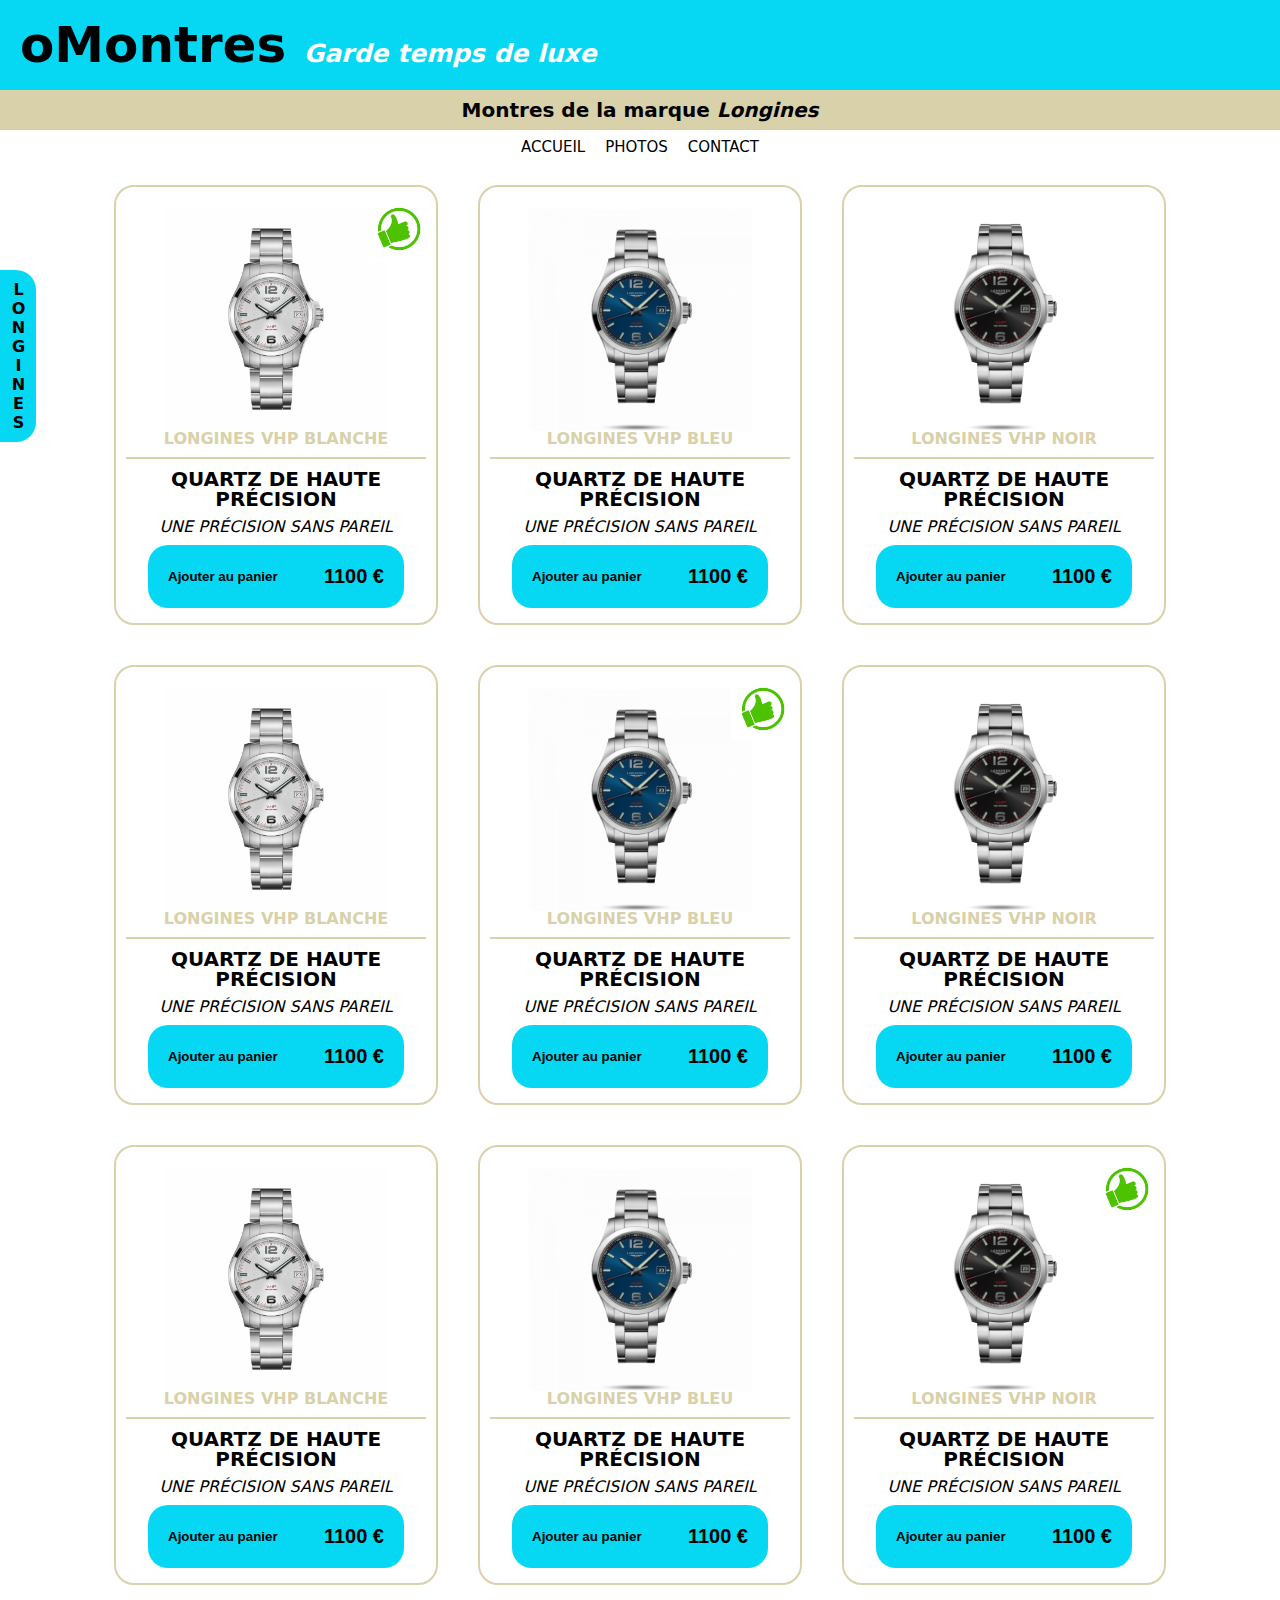
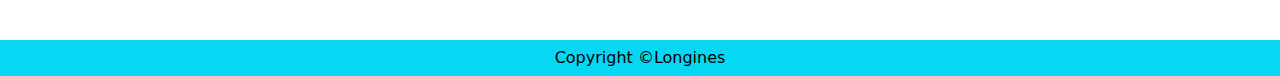
<file: docs/index.html>
<!DOCTYPE html>
<html lang="fr">
<head>
    <meta charset="UTF-8">
    <meta name="viewport" content="width=device-width, initial-scale=1.0">
    <title>oMontres</title>

    <link rel="stylesheet" href="./reset.css">
    <link rel="stylesheet" href="./style.css">
</head>
<body>
    <header class="header">
        <h1 class="header__title">oMontres <span>Garde temps de luxe</span></h1>
        <h2 class="header__subtitle"> Montres de la marque <span>Longines</span></h2>

        <div class="navbar">
            <ul class="navbar__list">
                <li><a href="#">Accueil</a></li>
                <li><a href="#">Photos</a></li>
                <li><a href="#">Contact</a></li>
            </ul>
        </div>
    </header>

    <main>

        <aside> Longines </aside>

        <article class="cat">
            <figure class="cat__fig">
                <img class="longines" src="images/Longines.jpg" alt="Longines VHP blanche">
                <figcaption class="cat__figcaption">Longines VHP blanche</figcaption>
                <div class="cat__pouce">
                    <img src="./images/pouce_leve" alt="pouce levé">
                </div>
            </figure>
            <h3>Quartz de haute précision</h3>
            <p>une précision sans pareil</p>

            <div class="cat__button">
                <button class="cat__button-button"  type="button">Ajouter au panier <span> 1100 €</span></button>
                
            </div>   
            
            
        </article>

        <article class="cat">
            <figure class="cat__fig">
                <img class="longines" src="images/Longines_bleu.jpg" alt="Longines VHP bleu">
                <figcaption class="cat__figcaption">Longines VHP bleu</figcaption>
            </figure>
            <h3>Quartz de haute précision</h3>
            <p>une précision sans pareil</p>

            <div class="cat__button">
                <button class="cat__button-button"  type="button">Ajouter au panier <span> 1100 €</span></button>
                
            </div>            
        </article>


        <article class="cat">
            <figure class="cat__fig">
                <img class="longines" src="images/Longines_noire.png" alt="Longines VHP noir">
                <figcaption class="cat__figcaption">Longines VHP noir</figcaption>
            </figure>
            <h3>Quartz de haute précision</h3>
            <p>une précision sans pareil</p>

            <div class="cat__button">
                <button class="cat__button-button"  type="button">Ajouter au panier <span> 1100 €</span></button>
                
            </div>            
        </article>


        <article class="cat">
            <figure class="cat__fig">
                <img class="longines" src="images/Longines.jpg" alt="Longines VHP blanche">
                <figcaption class="cat__figcaption">Longines VHP blanche</figcaption>
            </figure>
            <h3>Quartz de haute précision</h3>
            <p>une précision sans pareil</p>

            <div class="cat__button">
                <button class="cat__button-button"  type="button">Ajouter au panier <span> 1100 €</span></button>
                
            </div>            
        </article>

        <article class="cat">
            <figure class="cat__fig">
                <img class="longines" src="images/Longines_bleu.jpg" alt="Longines VHP bleu">
                <figcaption class="cat__figcaption">Longines VHP bleu</figcaption>
                <div class="cat__pouce">
                    <img src="./images/pouce_leve" alt="pouce levé">
                </div>
            </figure>
            <h3>Quartz de haute précision</h3>
            <p>une précision sans pareil</p>

            <div class="cat__button">
                <button class="cat__button-button"  type="button">Ajouter au panier <span> 1100 €</span></button>
                
            </div>            
        </article>


        <article class="cat">
            <figure class="cat__fig">
                <img class="longines" src="images/Longines_noire.png" alt="Longines VHP noir">
                <figcaption class="cat__figcaption">Longines VHP noir</figcaption>
            </figure>
            <h3>Quartz de haute précision</h3>
            <p>une précision sans pareil</p>

            <div class="cat__button">
                <button class="cat__button-button"  type="button">Ajouter au panier <span> 1100 €</span></button>
                
            </div>            
        </article>

        <article class="cat">
            <figure class="cat__fig">
                <img class="longines" src="images/Longines.jpg" alt="Longines VHP blanche">
                <figcaption class="cat__figcaption">Longines VHP blanche</figcaption>
            </figure>
            <h3>Quartz de haute précision</h3>
            <p>une précision sans pareil</p>

            <div class="cat__button">
                <button class="cat__button-button"  type="button">Ajouter au panier <span> 1100 €</span></button>
                
            </div>            
        </article>

        <article class="cat">
            <figure class="cat__fig">
                <img class="longines" src="images/Longines_bleu.jpg" alt="Longines VHP bleu">
                <figcaption class="cat__figcaption">Longines VHP bleu</figcaption>
            </figure>
            <h3>Quartz de haute précision</h3>
            <p>une précision sans pareil</p>

            <div class="cat__button">
                <button class="cat__button-button"  type="button">Ajouter au panier <span> 1100 €</span></button>
                
            </div>            
        </article>


        <article class="cat">
            <figure class="cat__fig">
                <img class="longines" src="images/Longines_noire.png" alt="Longines VHP noir">
                <figcaption class="cat__figcaption">Longines VHP noir</figcaption>
                <div class="cat__pouce">
                    <img src="./images/pouce_leve" alt="pouce levé">
                </div>
            </figure>
            <h3>Quartz de haute précision</h3>
            <p>une précision sans pareil</p>

            <div class="cat__button">
                <button class="cat__button-button"  type="button">Ajouter au panier <span> 1100 €</span></button>
                
            </div>            
        </article>




    </main>

    <footer>
        <p>Copyright &copy;Longines </p>
    </footer>
    
</body>
</html>
</file>
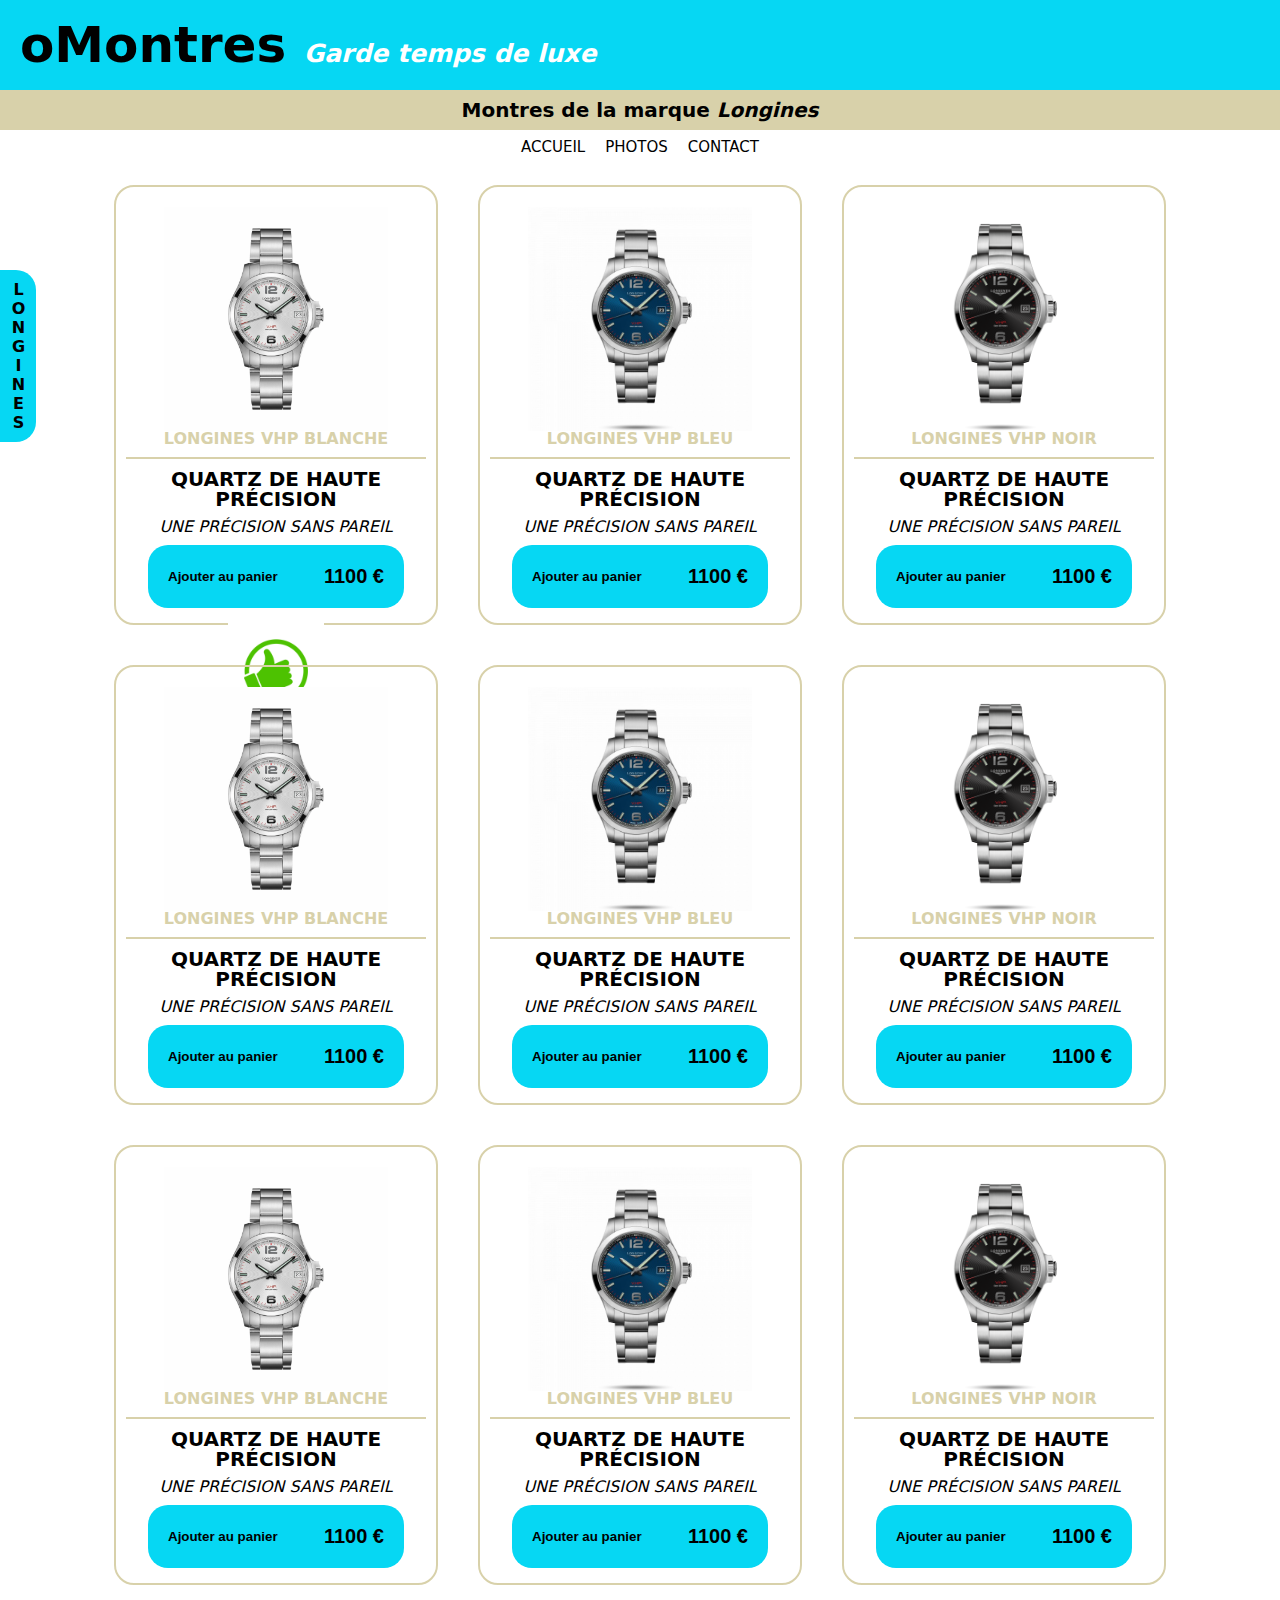
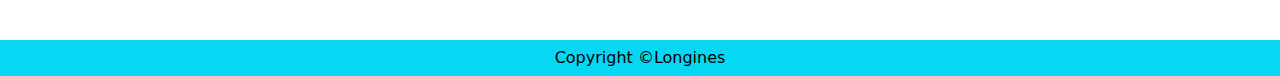
<file: docs/images/oMontres.html>
<!DOCTYPE html>
<!-- saved from url=(0046)http://127.0.0.1:5500/Ofig_montres/index.html# -->
<html lang="en"><head><meta http-equiv="Content-Type" content="text/html; charset=UTF-8">
    
    <meta name="viewport" content="width=device-width, initial-scale=1.0">
    <title>oMontres</title>

    
    
<link rel="stylesheet" href="./oMontres_files/reset.css"><link rel="stylesheet" href="./oMontres_files/style.css"></head>
<body cz-shortcut-listen="true">
    <header class="header">
        <h1 class="header__title">oMontres <span>Garde temps de luxe</span></h1>
        <h2 class="header__subtitle"> Montres de la marque <span>Longines</span></h2>

        <div class="navbar">
            <ul class="navbar__list">
                <li><a href="http://127.0.0.1:5500/Ofig_montres/index.html#">Accueil</a></li>
                <li><a href="http://127.0.0.1:5500/Ofig_montres/index.html#">Photos</a></li>
                <li><a href="http://127.0.0.1:5500/Ofig_montres/index.html#">Contact</a></li>
            </ul>
        </div>
    </header>

    <main>

        <aside> Longines </aside>

        <article class="cat">
            <figure class="cat__fig">
                <img class="longines" src="./oMontres_files/Longines.jpg" alt="Longines VHP blanche">
                <figcaption class="cat__figcaption">Longines VHP blanche</figcaption>
            </figure>
            <h3>Quartz de haute précision</h3>
            <p>une précision sans pareil</p>

            <div class="cat__button">
                <button class="cat__button-button" type="button">Ajouter au panier <span> 1100 €</span></button>
                
            </div>   
            
            <div class="cat__pouce">
                <img src="./oMontres_files/pouce_leve" alt="pouce levé">
            </div>
        </article>

        <article class="cat">
            <figure class="cat__fig">
                <img class="longines" src="./oMontres_files/Longines_bleu.jpg" alt="Longines VHP bleu">
                <figcaption class="cat__figcaption">Longines VHP bleu</figcaption>
            </figure>
            <h3>Quartz de haute précision</h3>
            <p>une précision sans pareil</p>

            <div class="cat__button">
                <button class="cat__button-button" type="button">Ajouter au panier <span> 1100 €</span></button>
                
            </div>            
        </article>


        <article class="cat">
            <figure class="cat__fig">
                <img class="longines" src="./oMontres_files/Longines_noire.png" alt="Longines VHP noir">
                <figcaption class="cat__figcaption">Longines VHP noir</figcaption>
            </figure>
            <h3>Quartz de haute précision</h3>
            <p>une précision sans pareil</p>

            <div class="cat__button">
                <button class="cat__button-button" type="button">Ajouter au panier <span> 1100 €</span></button>
                
            </div>            
        </article>


        <article class="cat">
            <figure class="cat__fig">
                <img class="longines" src="./oMontres_files/Longines.jpg" alt="Longines VHP blanche">
                <figcaption class="cat__figcaption">Longines VHP blanche</figcaption>
            </figure>
            <h3>Quartz de haute précision</h3>
            <p>une précision sans pareil</p>

            <div class="cat__button">
                <button class="cat__button-button" type="button">Ajouter au panier <span> 1100 €</span></button>
                
            </div>            
        </article>

        <article class="cat">
            <figure class="cat__fig">
                <img class="longines" src="./oMontres_files/Longines_bleu.jpg" alt="Longines VHP bleu">
                <figcaption class="cat__figcaption">Longines VHP bleu</figcaption>
            </figure>
            <h3>Quartz de haute précision</h3>
            <p>une précision sans pareil</p>

            <div class="cat__button">
                <button class="cat__button-button" type="button">Ajouter au panier <span> 1100 €</span></button>
                
            </div>            
        </article>


        <article class="cat">
            <figure class="cat__fig">
                <img class="longines" src="./oMontres_files/Longines_noire.png" alt="Longines VHP noir">
                <figcaption class="cat__figcaption">Longines VHP noir</figcaption>
            </figure>
            <h3>Quartz de haute précision</h3>
            <p>une précision sans pareil</p>

            <div class="cat__button">
                <button class="cat__button-button" type="button">Ajouter au panier <span> 1100 €</span></button>
                
            </div>            
        </article>

        <article class="cat">
            <figure class="cat__fig">
                <img class="longines" src="./oMontres_files/Longines.jpg" alt="Longines VHP blanche">
                <figcaption class="cat__figcaption">Longines VHP blanche</figcaption>
            </figure>
            <h3>Quartz de haute précision</h3>
            <p>une précision sans pareil</p>

            <div class="cat__button">
                <button class="cat__button-button" type="button">Ajouter au panier <span> 1100 €</span></button>
                
            </div>            
        </article>

        <article class="cat">
            <figure class="cat__fig">
                <img class="longines" src="./oMontres_files/Longines_bleu.jpg" alt="Longines VHP bleu">
                <figcaption class="cat__figcaption">Longines VHP bleu</figcaption>
            </figure>
            <h3>Quartz de haute précision</h3>
            <p>une précision sans pareil</p>

            <div class="cat__button">
                <button class="cat__button-button" type="button">Ajouter au panier <span> 1100 €</span></button>
                
            </div>            
        </article>


        <article class="cat">
            <figure class="cat__fig">
                <img class="longines" src="./oMontres_files/Longines_noire.png" alt="Longines VHP noir">
                <figcaption class="cat__figcaption">Longines VHP noir</figcaption>
            </figure>
            <h3>Quartz de haute précision</h3>
            <p>une précision sans pareil</p>

            <div class="cat__button">
                <button class="cat__button-button" type="button">Ajouter au panier <span> 1100 €</span></button>
                
            </div>            
        </article>




    </main>

    <footer>
        <p>Copyright ©Longines </p>
    </footer>
    
<!-- Code injected by live-server -->
<script>
	// <![CDATA[  <-- For SVG support
	if ('WebSocket' in window) {
		(function () {
			function refreshCSS() {
				var sheets = [].slice.call(document.getElementsByTagName("link"));
				var head = document.getElementsByTagName("head")[0];
				for (var i = 0; i < sheets.length; ++i) {
					var elem = sheets[i];
					var parent = elem.parentElement || head;
					parent.removeChild(elem);
					var rel = elem.rel;
					if (elem.href && typeof rel != "string" || rel.length == 0 || rel.toLowerCase() == "stylesheet") {
						var url = elem.href.replace(/(&|\?)_cacheOverride=\d+/, '');
						elem.href = url + (url.indexOf('?') >= 0 ? '&' : '?') + '_cacheOverride=' + (new Date().valueOf());
					}
					parent.appendChild(elem);
				}
			}
			var protocol = window.location.protocol === 'http:' ? 'ws://' : 'wss://';
			var address = protocol + window.location.host + window.location.pathname + '/ws';
			var socket = new WebSocket(address);
			socket.onmessage = function (msg) {
				if (msg.data == 'reload') window.location.reload();
				else if (msg.data == 'refreshcss') refreshCSS();
			};
			if (sessionStorage && !sessionStorage.getItem('IsThisFirstTime_Log_From_LiveServer')) {
				console.log('Live reload enabled.');
				sessionStorage.setItem('IsThisFirstTime_Log_From_LiveServer', true);
			}
		})();
	}
	else {
		console.error('Upgrade your browser. This Browser is NOT supported WebSocket for Live-Reloading.');
	}
	// ]]>
</script>

</body></html>
</file>
<file: docs/style.css>
:root {
    font-family: system-ui, -apple-system, BlinkMacSystemFont, 'Segoe UI', Roboto, Oxygen, Ubuntu, Cantarell, 'Open Sans', 'Helvetica Neue', sans-serif;

    --color-blue: #06d7f3;
    --color-beige:#d8d1aa;
    --color-black:#000;
    --color-white: #fff;
    
}



aside {

    position: fixed;
    left: 0;
    top: 30%;
    writing-mode: vertical-rl;
    text-orientation: upright;
    padding: 10px;
    text-transform: uppercase;
    background-color: var(--color-blue);
    border-radius: 0 20px 20px 0;
    font-weight: 800;
}

header {
    width: 100%;
}

.header__title {

    background-color: var(--color-blue);
    padding: 20px;
    font-size: 50px;
    font-weight: 800;

}

.header__title span {

    font-size: 25px;
    color: var(--color-white);
    font-style: italic;
}

.header__subtitle {
    background-color: var(--color-beige);
    padding: 10px;
    text-align: center;
    font-size: 20px;
    font-weight: 600;
}

.header__subtitle span {
    font-style: italic;
}

main {
    display: flex;
    flex-wrap: wrap;
    justify-content: center;
}


 
.navbar__list {
    display: flex;
    justify-content: center;
    
}

.navbar__list li {
    margin: 10px;
    font-size: 15px;

}

.navbar__list a {
    text-decoration: none;
    color: inherit;
    text-transform: uppercase;
    
}

.navbar__list a:hover {
    
    color: var(--color-blue);
    text-decoration: underline;
}

.cat {
    border: 2px var(--color-beige) solid;
    width: 25%;
    min-width: 300px;
    text-align: center;
    border-radius: 20px;
    margin: 20px;
    position: relative;
    
    
}

.cat__pouce {
    position: absolute;
    z-index: 999;
    top: 10px;
    left: 0;
    right: 0;

}
.cat__pouce img {
    width: 20%;
    z-index: 999;
    position: absolute;
    right: 5px;
}

.cat:hover {
    box-shadow: rgba(50, 50, 93, 0.25) 0px 50px 100px -20px, rgba(0, 0, 0, 0.3) 0px 30px 60px -30px, rgba(10, 37, 64, 0.35) 0px -2px 6px 0px inset;
}

.cat__fig {
    display: flex ;
    flex-direction: column;
    align-items: center;
    border-bottom: 2px var(--color-beige ) solid;
    margin: 10px;
    padding: 10px;
    color: var(--color-beige);
    text-transform: uppercase;
    font-weight: 600;
    

}

.longines {
    width: 80%;
    display: flex;
    justify-content: center;
    
    
}

h3 {
    margin: 10px;
    text-transform: uppercase;
    font-size: 20px;
    font-weight: 800;
}

.cat p {
    margin: 10px;
    text-transform: uppercase;
    font-style: italic;
}

.cat__button {
    display: flex;
    justify-content: center;
    
}

.cat__button-button {
    width: 80%;
    padding: 20px;
    margin-bottom: 15px;
    border-radius: 20px;
    border: none;
    background-color: var(--color-blue);
    display: flex;
    justify-content: space-between;
    font-weight: 600;
    align-items: center;
    
}

.cat__button-button span {
    font-size: 20px;
}

.cat__button-button:hover {

    background-color: #78d6e2;
    box-shadow: rgba(14, 30, 37, 0.12) 0px 2px 4px 0px, rgba(14, 30, 37, 0.32) 0px 2px 16px 0px;
}


footer {
    position: relative;
}

footer p {
    
    background-color: var(--color-blue);
    text-align: center;
    padding: 10px 0 10px 0;
    position: absolute;
    top: 35px;
    width: 100%;
    

    
}
</file>
<file: docs/images/oMontres_files/style.css>
:root {
    font-family: system-ui, -apple-system, BlinkMacSystemFont, 'Segoe UI', Roboto, Oxygen, Ubuntu, Cantarell, 'Open Sans', 'Helvetica Neue', sans-serif;

    --color-blue: #06d7f3;
    --color-beige:#d8d1aa;
    --color-black:#000;
    --color-white: #fff;
    
}



aside {

    position: fixed;
    left: 0;
    top: 30%;
    writing-mode: vertical-rl;
    text-orientation: upright;
    padding: 10px;
    text-transform: uppercase;
    background-color: var(--color-blue);
    border-radius: 0 20px 20px 0;
    font-weight: 800;
}

header {
    width: 100%;
}

.header__title {

    background-color: var(--color-blue);
    padding: 20px;
    font-size: 50px;
    font-weight: 800;

}

.header__title span {

    font-size: 25px;
    color: var(--color-white);
    font-style: italic;
}

.header__subtitle {
    background-color: var(--color-beige);
    padding: 10px;
    text-align: center;
    font-size: 20px;
    font-weight: 600;
}

.header__subtitle span {
    font-style: italic;
}

main {
    display: flex;
    flex-wrap: wrap;
    justify-content: center;
}


 
.navbar__list {
    display: flex;
    justify-content: center;
    
}

.navbar__list li {
    margin: 10px;
    font-size: 15px;

}

.navbar__list a {
    text-decoration: none;
    color: inherit;
    text-transform: uppercase;
    
}

.navbar__list a:hover {
    
    color: var(--color-blue);
    text-decoration: underline;
}

.cat {
    border: 2px var(--color-beige) solid;
    width: 25%;
    min-width: 300px;
    text-align: center;
    border-radius: 20px;
    margin: 20px;
    position: relative;
    
    
}

.cat__pouce {
    position: absolute;

}
.cat__pouce img {
    width: 30%;
    z-index: 999;
}

.cat:hover {
    box-shadow: rgba(50, 50, 93, 0.25) 0px 50px 100px -20px, rgba(0, 0, 0, 0.3) 0px 30px 60px -30px, rgba(10, 37, 64, 0.35) 0px -2px 6px 0px inset;
}

.cat__fig {
    display: flex ;
    flex-direction: column;
    align-items: center;
    border-bottom: 2px var(--color-beige ) solid;
    margin: 10px;
    padding: 10px;
    color: var(--color-beige);
    text-transform: uppercase;
    font-weight: 600;
    

}

.longines {
    width: 80%;
    display: flex;
    justify-content: center;
    
    
}

h3 {
    margin: 10px;
    text-transform: uppercase;
    font-size: 20px;
    font-weight: 800;
}

.cat p {
    margin: 10px;
    text-transform: uppercase;
    font-style: italic;
}

.cat__button {
    display: flex;
    justify-content: center;
    
}

.cat__button-button {
    width: 80%;
    padding: 20px;
    margin-bottom: 15px;
    border-radius: 20px;
    border: none;
    background-color: var(--color-blue);
    display: flex;
    justify-content: space-between;
    font-weight: 600;
    align-items: center;
    
}

.cat__button-button span {
    font-size: 20px;
}

.cat__button-button:hover {

    background-color: #78d6e2;
    box-shadow: rgba(14, 30, 37, 0.12) 0px 2px 4px 0px, rgba(14, 30, 37, 0.32) 0px 2px 16px 0px;
}


footer {
    position: relative;
}

footer p {
    
    background-color: var(--color-blue);
    text-align: center;
    padding: 10px 0 10px 0;
    position: absolute;
    top: 35px;
    width: 100%;
    

    
}
</file>
